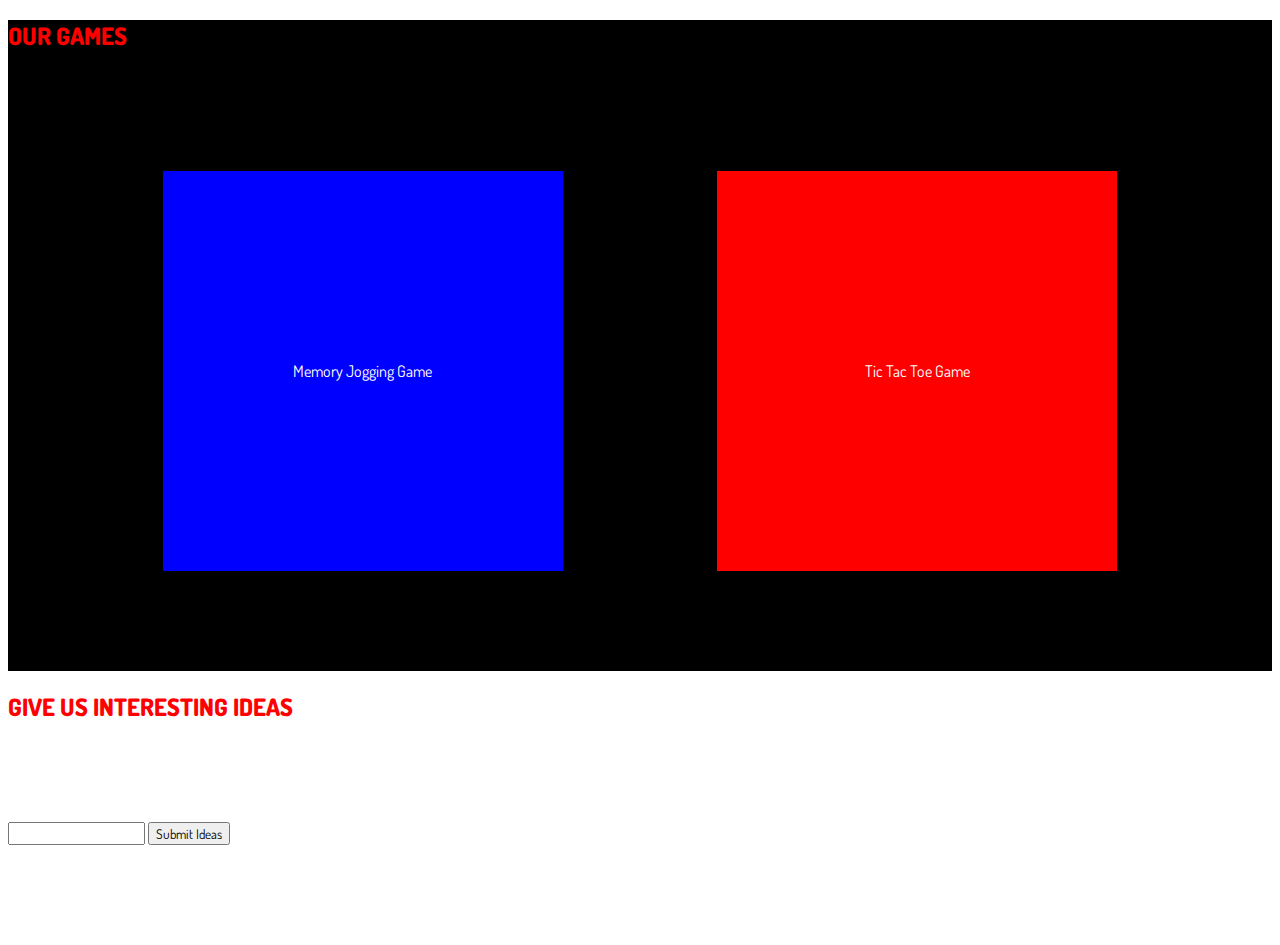
<file: index.html>
<!doctype html>
<html lang="en">
  <head>
    <!-- Required meta tags -->
    <meta charset="utf-8">
    <meta name="viewport" content="width=device-width, initial-scale=1">

    <!-- Bootstrap CSS -->
    <link href="https://cdn.jsdelivr.net/npm/bootstrap@5.1.3/dist/css/bootstrap.min.css" rel="stylesheet" integrity="sha384-1BmE4kWBq78iYhFldvKuhfTAU6auU8tT94WrHftjDbrCEXSU1oBoqyl2QvZ6jIW3" crossorigin="anonymous">

    <title>Hello, world!</title>
    <link rel="stylesheet" href="style.css">
    <script src="./gamedetails.js"></script>
  </head>
  <body>
    <header id="gameDisplay" class="header">
      
    </header>
    <section class="gamesection">
      <h2 class="sectionheading">Our Games</h2>
      <div class="gamebox">
        <div class="left">
          <a href="#">Memory Jogging Game</a>
        </div>
        <div class="right">
          <a href="./ticTacToe/ticTacToe.html">Tic Tac Toe Game</a>
        </div>  
      </div>
      
    </section>
    <section class="ideasection">
      <h2 class="sectionheading">Give Us Interesting Ideas</h2>
      <div class="formdiv">
        <form action="">
          <input type="text" name="" id=""/>
          <button type="submit" >Submit Ideas</button>
        </form>
      </div>
    </section>

    <!-- Optional JavaScript; choose one of the two! -->

    <!-- Option 1: Bootstrap Bundle with Popper -->
    <script src="https://cdn.jsdelivr.net/npm/bootstrap@5.1.3/dist/js/bootstrap.bundle.min.js" integrity="sha384-ka7Sk0Gln4gmtz2MlQnikT1wXgYsOg+OMhuP+IlRH9sENBO0LRn5q+8nbTov4+1p" crossorigin="anonymous"></script>

    <!-- Option 2: Separate Popper and Bootstrap JS -->
    <!--
    <script src="https://cdn.jsdelivr.net/npm/@popperjs/core@2.10.2/dist/umd/popper.min.js" integrity="sha384-7+zCNj/IqJ95wo16oMtfsKbZ9ccEh31eOz1HGyDuCQ6wgnyJNSYdrPa03rtR1zdB" crossorigin="anonymous"></script>
    <script src="https://cdn.jsdelivr.net/npm/bootstrap@5.1.3/dist/js/bootstrap.min.js" integrity="sha384-QJHtvGhmr9XOIpI6YVutG+2QOK9T+ZnN4kzFN1RtK3zEFEIsxhlmWl5/YESvpZ13" crossorigin="anonymous"></script>
    -->
  </body>
</html>
</file>
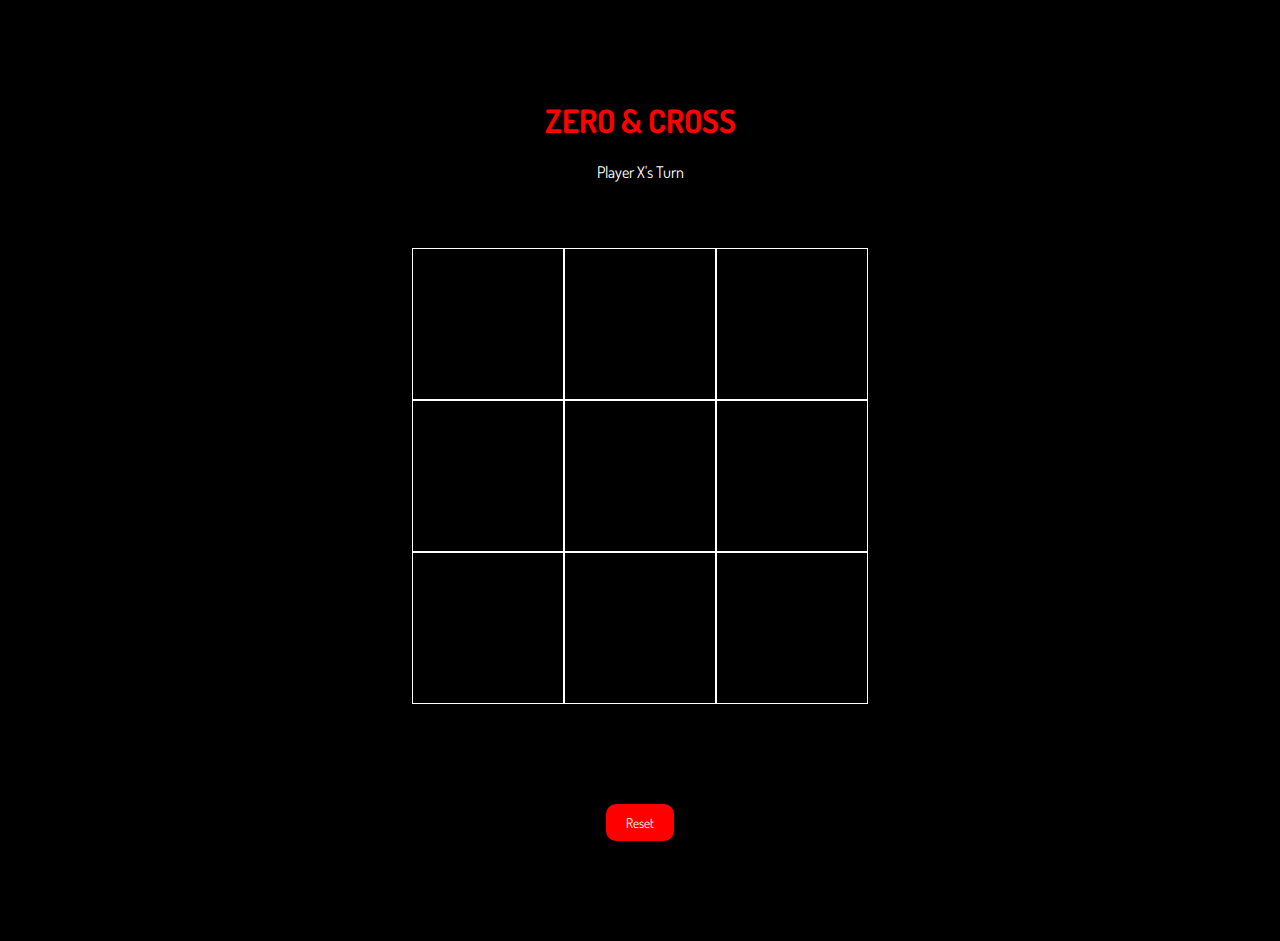
<file: ticTacToe/ticTacToe.html>
<!DOCTYPE html>
<html lang="en">
<head>
  <meta charset="UTF-8">
  <meta http-equiv="X-UA-Compatible" content="IE=edge">
  <meta name="viewport" content="width=device-width, initial-scale=1.0">
  <title>Document</title>
  <link rel="stylesheet" href="./ticTacToe.css">
</head>
<body>
  
  <header>
    <h1>Zero &amp; Cross</h1>
  <p>Player <span id="displayPlayer">X</span>'s Turn</p>
  </header>
  <section class="tictacbox">
    <div id="row1">
      <div class="tile"></div>
      <div class="tile"></div>
      <div class="tile"></div>
    </div>
    <div id="row2">
      <div class="tile"></div>
      <div class="tile"></div>
      <div class="tile"></div>
    </div>
    <div id="row3">
      <div class="tile"></div>
      <div class="tile"></div>
      <div class="tile"></div>
    </div>
  </section>
  <footer>
    <button id="reset" class="resetbtn">Reset</button>
  </footer>
  <script src="./ticTacToe.js"></script>
</body>
</html>
</file>
<file: style.css>
@import url('https://fonts.googleapis.com/css2?family=Dosis:wght@200;300;400;500;600;700;800&display=swap');
*{
  font-family: 'Dosis', sans-serif;
}
.header{
  background-color: black;
}
.topheading{
  color: red;
  text-transform: uppercase;
  font-weight: 900;
}
.gamesection{
  background-color: black;
}
.sectionheading{
  color: red;
  text-transform: uppercase;
  font-weight: 900;
}
.gamebox{
  display: flex;
  align-items: center;
  justify-content: space-evenly;
}
.left{
  display: flex;
  width: 400px;
  height: 400px;
  background-color: blue;
  text-align: center;
  align-items: center;
  justify-content: center;
  margin-top: 100px;
  margin-bottom: 100px;
}
.left:hover{
  transform: scale(1.2);
  transition: all 0.5s ease-in-out;
}
.left:not(:hover){
  transform: scale(1);
  transition: all 0.5s ease-in-out;
}
.right{
  width: 400px;
  height: 400px;
  background-color: red;
  text-align: center;
  display: flex;
  align-items: center;
  justify-content: center;
  margin-top: 100px;
  margin-bottom: 100px;
}
.right:hover{
  transform: scale(1.2);
  transition: all 0.5s ease-in-out;
}
.right:not(:hover){
  transform: scale(1);
  transition: all 0.5s ease-in-out;
}
.left > a, .right > a{
  text-decoration: none;
  color: white;
}
.ideasection{
  background-color: white;
}
.formdiv{
  margin-top: 100px;
  margin-bottom: 100px;
}
</file>
<file: ticTacToe/ticTacToe.css>
@import url('https://fonts.googleapis.com/css2?family=Dosis:wght@200;300;400;500;600;700;800&display=swap');
*{
  font-family: 'Dosis', sans-serif;
}
body{
  background-color: black;
  margin-top: 100px;
  margin-bottom: 100px;
}
h1{
  text-align: center;
  color: red;
  text-transform: uppercase;
}
p{
  text-align: center;
  color: white;
}
.tictacbox{
  display: flex;
  align-items: center;
  justify-content: center;
  padding: 50px;  
}
.tile{
  display: flex;
  align-items: center;
  justify-content: center;
  border: 1px solid white;
  width: 150px;
  height: 150px;
  align-items: center;
  color: white;
  font-size: 50px;
  font-weight: 900;
}
footer{
  text-align: center;
  margin-top: 50px;
}
.resetbtn{
  background-color: red;
  color: white;
  border-radius: 10px;
  padding: 10px 20px;
  border:none;
  cursor: pointer;
}
</file>
